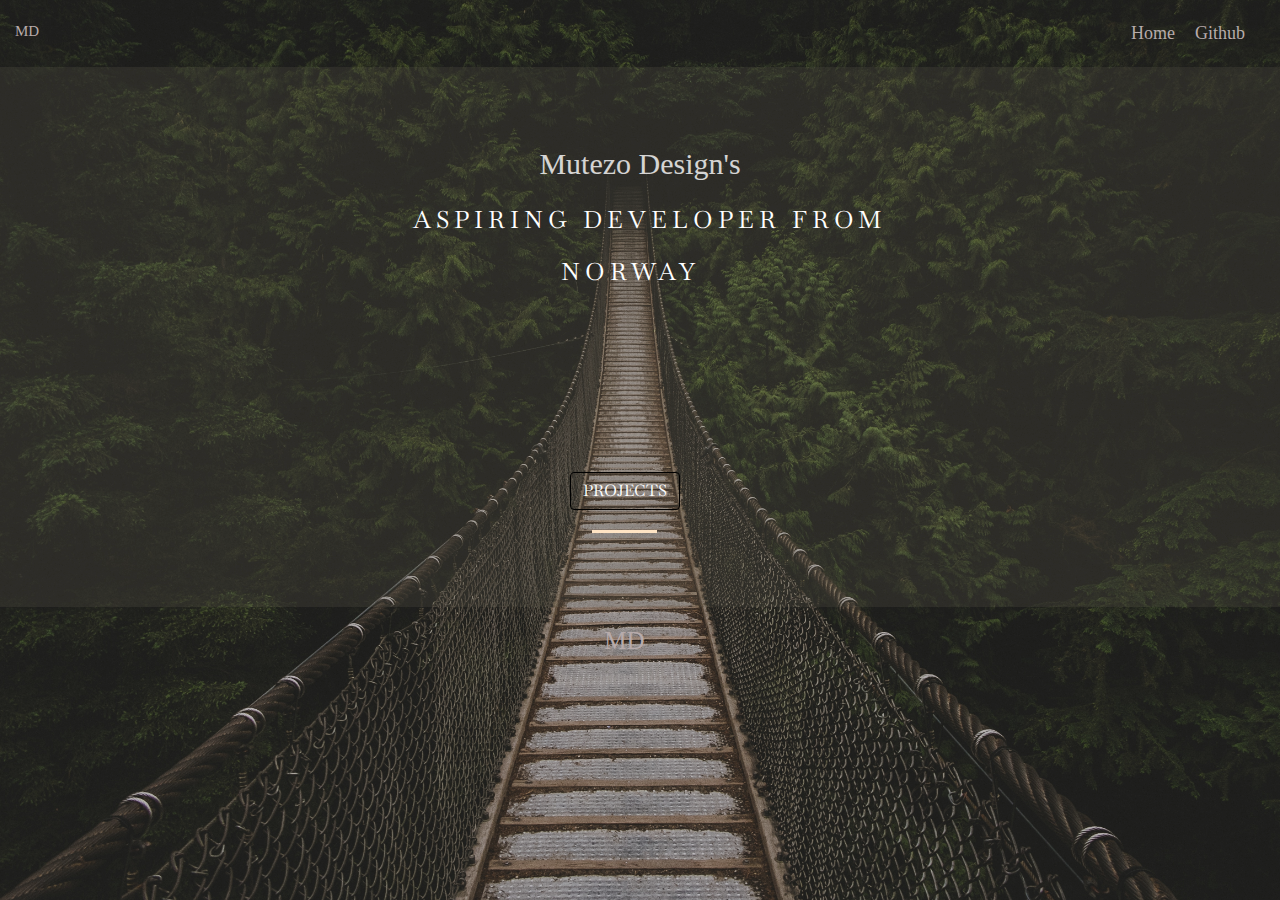
<file: index.html>
<!DOCTYPE html>
<html lang="en">

<head>
    <meta charset="UTF-8">
    <meta name="viewport" content="width=device-width, initial-scale=1.0">
    <meta http-equiv="X-UA-Compatible" content="ie=edge">
    <link rel="stylesheet" href="https://stackpath.bootstrapcdn.com/bootstrap/4.4.1/css/bootstrap.min.css"
        integrity="sha384-Vkoo8x4CGsO3+Hhxv8T/Q5PaXtkKtu6ug5TOeNV6gBiFeWPGFN9MuhOf23Q9Ifjh" crossorigin="anonymous">

    <link rel="stylesheet" href="./css/style.css">
    <link href="https://fonts.googleapis.com/css?family=Open+Sans:300&display=swap" rel="stylesheet">
    <link href="https://fonts.googleapis.com/css?family=Baskervville&display=swap" rel="stylesheet">
    <title>Mutezo Design's</title>
</head>

<body>
    <div class="contaier">

        <header>
            <span class="logo"><a href="./index.html">MD</a></span>
            <nav>
                <ul class="nav">
                    <li><a href="./index.html">Home</a></li>
                    <li><a href="https://github.com/benmutezo" target="_blank">Github</a></li>
                </ul>
            </nav>
        </header>

        <div class="flex">
            <a href="./index.html">
                <p class="title"> Mutezo Design's</p>
            </a>
            <p class="para">Aspiring Developer From <p class="para para-span">Norway</p>
            </p>
            <div id="buffer"></div>
            <div class="buttondiv">
                <a href="./about.html"> <button class="btn btn-outline-primary button" value="button">Projects</button></a>
                <hr>
            </div>

        </div>

        <div id="buffer2"></div>
        <footer>
            <div class="brand">
                <span class="bottom-logo">MD</span>
            </div>
        </footer>
    </div>
</body>


</html>
</file>
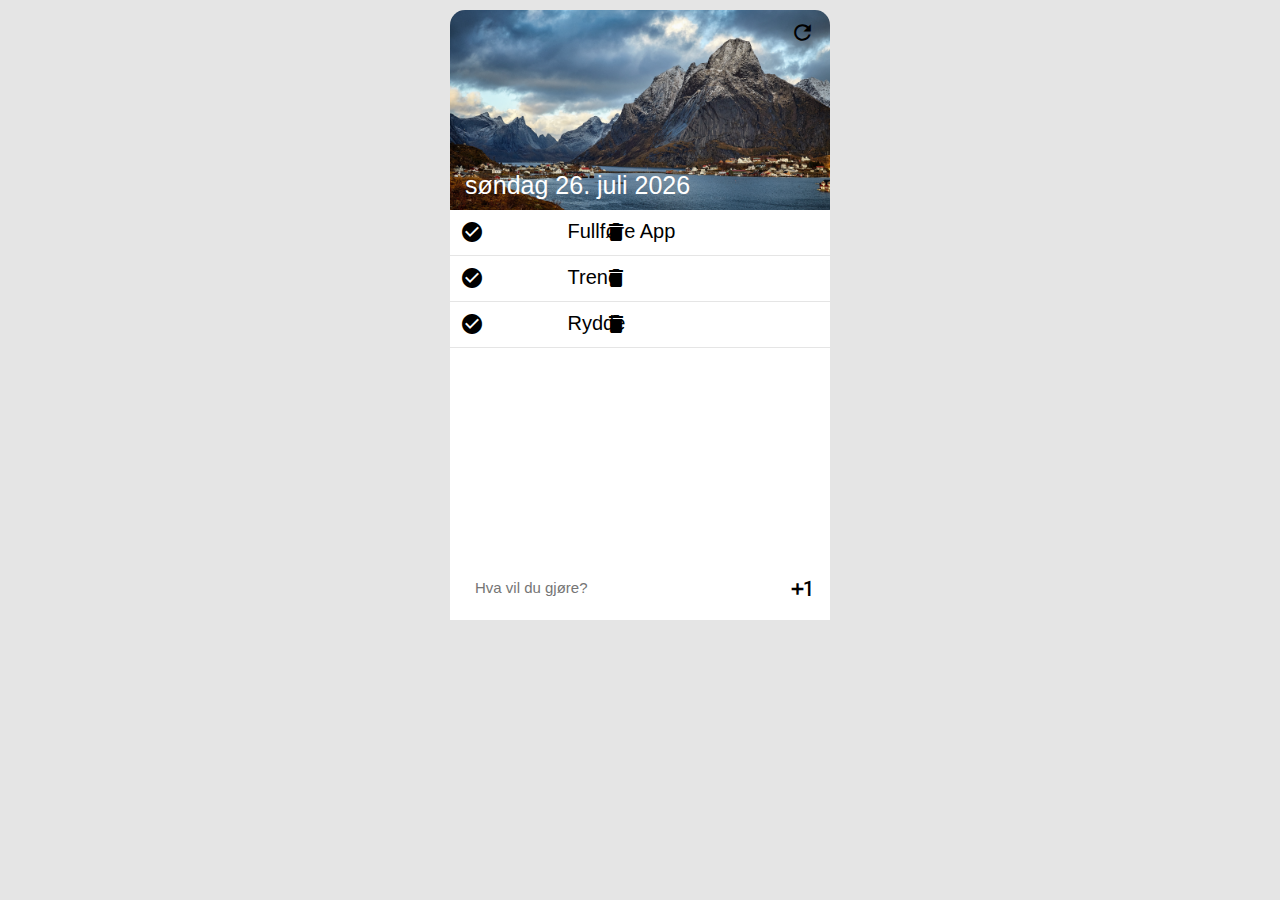
<file: Projects/huskeliste/index.html>
<!DOCTYPE html>
<html lang="en">

<head>
    <meta charset="UTF-8" />
    <meta name="viewport" content="width=device-width, initial-scale=1.0" />
    <meta http-equiv="X-UA-Compatible" content="ie=edge" />
    <link rel="stylesheet" href="./css/app.css">
    <link href="https://fonts.googleapis.com/icon?family=Material+Icons" rel="stylesheet">
    <title>To do list</title>
</head>

<body>

    <div class="container">
        <div class="header">
            <header class="clear">
                <i class="material-icons" id="clear">refresh</i>
            </header>
            <div>
                <div id="date">Put date/time here</div>
            </div>
        </div>
        <div class="content">
            <ul class="list">
                <li>
                    <i class="material-icons done">check_circle_outline</i>
                    <p class="p">Fullføre App</p>
                    <i class="material-icons delete">delete_outline</i>
                </li>
            </ul>
            <ul class="list">
                <li>
                    <i class="material-icons done">check_circle_outline</i>
                    <p class="p">Trene</p>
                    <i class="material-icons delete">delete_outline</i>
                </li>
            </ul>
            <ul class="list">
                <li>
                    <i class="material-icons done ">check_circle_outline</i>
                    <p class="p">Rydde</p>
                    <i class="material-icons delete ">delete_outline</i>
                </li>
            </ul>
        </div>
        <div class="userinput">
            <i class="material-icons addToDo">exposure_plus_1</i>
            <input type="text" id="input" placeholder="Hva vil du gjøre?" />
        </div>
    </div>
    <script src="./js/app.js"></script>
</body>

</html>
</file>
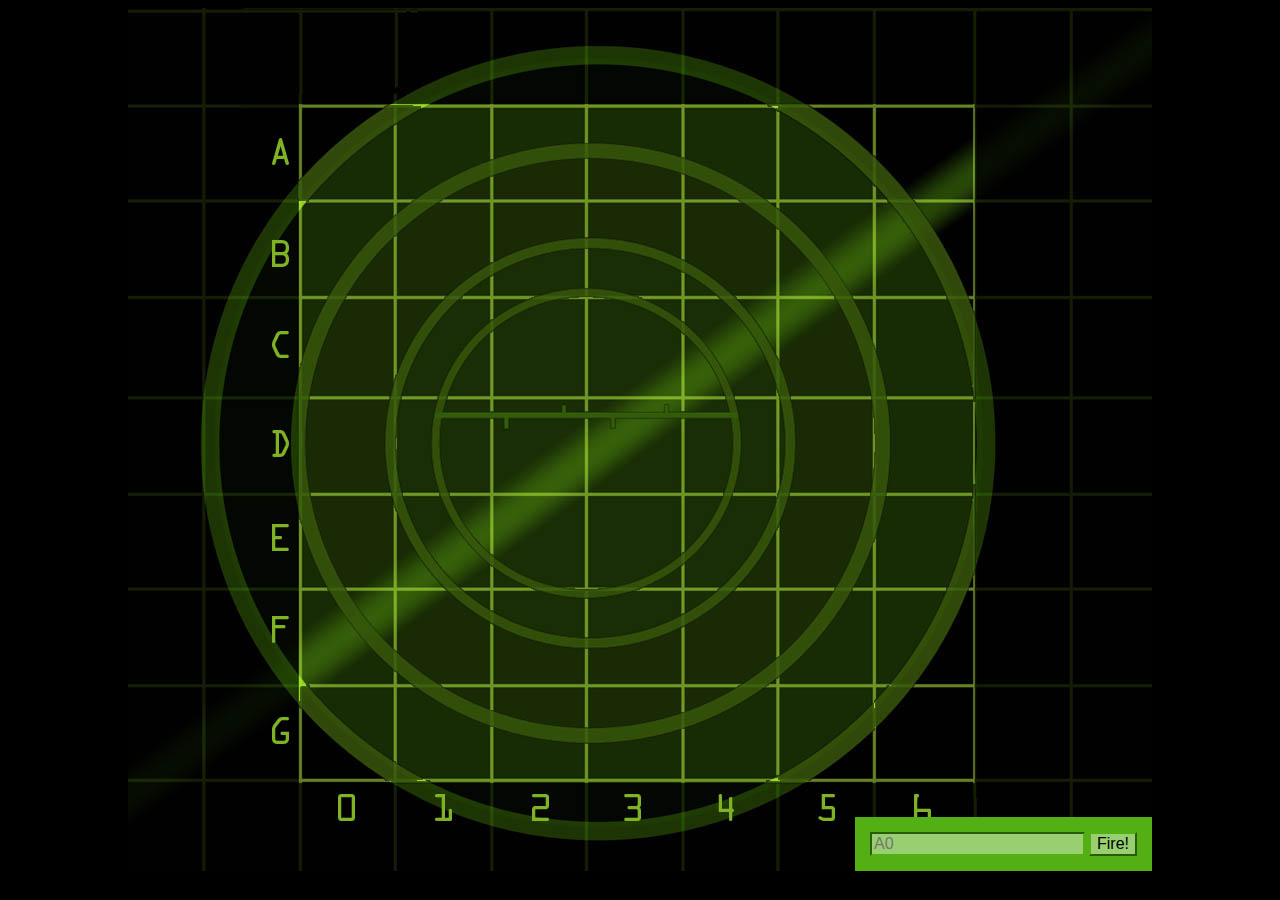
<file: Projects/battleship/battleship.html>
<!doctype html>
<html lang="en">
<head>
<meta charset="utf-8">
<title>Battleship</title>
<style>
body {
	background-color: black;
}
div#board {
	position: relative;
	width: 1024px;
	height: 863px;
	margin: auto;
	background: url("board.jpg") no-repeat;
}

div#messageArea {
	position: absolute;
	top: 0px;
	left: 0px;
	color: rgb(83, 175, 19);
}
.hit {
	background: url("ship.png") no-repeat center center;
}
.miss {
	background: url("miss.png") no-repeat center center;
}
table {
	border-spacing: 0px; 
	position: absolute;
	left: 173px;
	top: 98px;
}
td {
	width: 94px;
	height: 94px;
}
form {
	position: absolute;
	bottom: 0px;
	right: 0px;
	padding: 15px;
	background-color: rgb(83, 175, 19);
}
form input {
	background-color: rgb(152, 207, 113);
	border-color: rgb(83, 175, 19);
	font-size: 1em;
}
</style>
</head>
<body>
<div id="board">
<div id="messageArea"></div>
<table>
<tr>
<td id="00"></td> <td id="01"></td> <td id="02"></td> <td id="03"></td>
<td id="04"></td> <td id="05"></td> <td id="06"></td>
</tr>
<tr>
<td id="10"></td> <td id="11"></td> <td id="12"></td> <td id="13"></td>
<td id="14"></td> <td id="15"></td> <td id="16"></td>
</tr>
<tr>
<td id="20"></td> <td id="21"></td> <td id="22"></td> <td id="23"></td>
<td id="24"></td> <td id="25"></td> <td id="26"></td>
</tr>
<tr>
<td id="30"></td> <td id="31"></td> <td id="32"></td> <td id="33"></td>
<td id="34"></td> <td id="35"></td> <td id="36"></td>
</tr>
<tr>
<td id="40"></td> <td id="41"></td> <td id="42"></td> <td id="43"></td>
<td id="44"></td> <td id="45"></td> <td id="46"></td>
</tr>
<tr>
<td id="50"></td> <td id="51"></td> <td id="52"></td> <td id="53"></td>
<td id="54"></td> <td id="55"></td> <td id="56"></td>
</tr>
<tr>
<td id="60"></td> <td id="61"></td> <td id="62"></td> <td id="63"></td>
<td id="64"></td> <td id="65"></td> <td id="66"></td>
</tr>
</table>
<form>
<input type="text" id="guessInput" placeholder="A0">
<input type="button" id="fireButton" value="Fire!">
</form>
</div>
<script src="battleship.js">
</script>
</body>
</html>
</file>
<file: css/style.css>
* {
  margin: 0px;
  padding: 0%;
  box-sizing: border-box;
}

/* .container {
  display: grid;
} */

body {
  background: linear-gradient(rgba(0, 0, 0, 0.2) 100%, rgba(0, 0, 0, 0.8) 100%),
    url("../pics/bakgrunn.jpg") no-repeat center center fixed;
  -webkit-background-size: cover;
  -moz-background-size: cover;
  -o-background-size: cover;
  background-size: cover;
  font-size: 15px;
}

li,
a,
span {
  display: inline;
  text-decoration-style: none;
  text-decoration: none;
  color: #b7abab;
}

header {
  display: flex;
  justify-content: space-between;
}

.flex {
  padding: 0px 20px;
  display: flex;
  flex-direction: column;
  display: flex;
  justify-content: center;
  align-items: center;
  height: 60vh;

  background-color: rgba(105, 99, 85, 0.2);
}

.flex a {
  text-decoration: none;
}
.nav,
.logo {
  padding: 20px 15px;

  font-family: anurati;

  src: url(/fonts/Anurati-Regular.otf);
}

.logo a {
  cursor: pointer;
  transition: all 0.3s ease-out;
  text-decoration: none;
}

.logo a:hover,
.bottom-logo:hover {
  transition: all 0.3s ease-out;
  color: white;
}

.nav {
  font-size: 18px;
  font-family: monbaiti;
  src: url(/fonts/monbaiti.ttf);
}

.nav li {
  margin-right: 20px;
}

.nav li a {
  transition: all 0.8s ease-out;
  text-decoration: none;
}
@keyframes swing-in-top-fwd {
  0% {
    transform: rotateX(-100deg);
    transform-origin: top;
    opacity: 0;
  }
  100% {
    transform: rotateX(0deg);
    transform-origin: top;
    opacity: 1;
  }
}

.nav li a:hover {
  color: #e7c690;
  transform: scale(1.8);
  animation: swing-in-top-fwd 2s cubic-bezier(0.175, 0.885, 0.32, 1.275) both;
  transition: all 0.4s ease-out;
}

.title {
  transition: all 0.6s ease-out;
  opacity: 1;
  font-size: 30px;
  font-family: anurati;
  color: white;
  transition: all 0.8s ease-out;
  src: url(/fonts/Anurati-Regular.otf);
  opacity: 0.8;
  cursor: pointer;
}

.title:hover {
  transition: all 0.6s ease-out;
  color: #e7c690;
  transform: scale(1);
}
.buttondiv {
  padding-right: 31px;
}

.button {
  text-transform: uppercase;
  border: 1px solid black;
  color: white;
  font-weight: 10;
  font-family: "Baskervville", serif;
  transition: all 0.6s ease-out;
}

.button:hover {
  background-color: silver;
  color: black;
  border-color: wheat;
  border-radius: 50px;
  transition: all 0.6s ease-out;
}

hr {
  border-color: bisque;
  border-width: 3px;
  max-width: 65px;
  margin: 0px auto;
  margin-top: 20px;
}
.para {
  font-size: 1.5rem;
  text-transform: uppercase;
  font-family: "Baskervville", serif;
  padding-left: 20px;
  letter-spacing: 5px;
  color: white;
}

.para-span {
  margin-right: 40px;
}
.anurati {
  font-family: anurati;
  src: url(/fonts/Anurati-Regular.otf);
  color: white;
}

#layout h5 {
  padding-top: 20px;
  padding-bottom: 20px;
  font-size: 20px;
  color: #b7abab;
}

p {
  color: white;
}

#layout {
  display: grid;
  grid-gap: 20px;
  grid-template-columns: repeat(auto-fit, minmax(350px, 1fr));
  margin-top: 0px;

  padding: 0px 15px;
  height: 60vh;
  align-items: center;
  justify-content: center;
}

.about,
.skills,
.social,
.MD {
  height: 250px;
  background-color: rgba(105, 99, 85, 0.2);
  border-radius: 20px;
  padding-left: 20px;
  letter-spacing: 3px;
  color: white;
}

@media only screen and (min-width: 1080px) {
  #layout {
    background-color: rgba(105, 99, 85, 0.2);
  }
}

@media only screen and (max-width: 530px) {
  .para-span {
    margin-right: 30px;
  }
}

@media only screen and (max-width: 800px) {
  #layout {
    display: grid;
    grid-gap: 20px;
    grid-template-rows: repeat(3, 1fr);

    margin: 40px;
  }

  .about,
  .skills,
  .social,
  .MD {
    grid-column-start: span 2;
  }
}

@media only screen and (max-width: 600px) {
  #layout {
    display: grid;
    grid-gap: 20px;
    grid-template-rows: repeat(3, 1fr);

    margin: 40px;
  }

  .about,
  .skills,
  .social,
  .MD {
    grid-column-start: span 2;
  }
}

#buffer {
  margin: 5em;
}

#buffer2 {
  margin: 1em;
}

.brand {
  display: flex;
  flex-direction: column;
  align-items: center;
}

.bottom-logo {
  font-family: anurati;
  color: #b7abab;
  src: url(/fonts/Anurati-Regular.otf);
  margin-right: 31px;
  font-size: 25px;
}

.skills ul li,
.social ul li,
.MD a li
{
  display: flex;
  flex-direction: column;
  list-style-position: inside;
  list-style-type: square;
  display: list-item;
  color: white;
}
</file>
<file: Projects/huskeliste/css/app.css>
body {
  padding: 0;
  margin: 0;
  background-color: rgba(0, 0, 0, 0.1);
  font-family: "Muli", sans-serif;
}

.container {
  padding: 10px;
  width: 380px;
  margin: 0 auto;
}
.header {
  width: 380px;
  height: 200px;
  background-image: url("../pics/background.png");
  background-size: cover;
  background-repeat: no-repeat;
  border-radius: 15px 15px 0 0;
  position: relative;
}

#clear {
  position: absolute;
  font-size: 25px;
  right: 15px;
  top: 10px;
  transition: all 0.4s ease-in-out;
}

#clear:hover {
  color: red;
  transition: all 0.4s ease-in-out;
}

#date {
  position: absolute;
  bottom: 10px;
  left: 15px;
  color: #fff;
  font-size: 25px;
  font-family: "Titillium Web", sans-serif;
}

.list {
  width: 380px;
  height: 45px;
  min-height: 45px;
  position: relative;
  border-bottom: 1px solid rgba(0, 0, 0, 0.1);
  list-style: none;
}

.done {
  position: absolute;
  font-size: 25px;
  top: 10px;
  left: 10px;
  transition: all 0.4s ease-in-out;
}

.done:hover {
  color: rgb(16, 190, 16);
  transition: all 0.4s ease-in-out;
}

.delete {
  position: absolute;
  font-size: 25px;
  top: 10px;
  right: 10px;
  transition: all 0.4s ease-in-out;
}

.delete:hover {
  color: red;
  box-shadow: 0 0.5em 0.5em -0.4em var(--hover);
  transform: translateY(-0.2em);
}

.linethrough {
  text-decoration: line-through;
}

.delete:hover,
.done:hover,
.addToDO,
#clear:hover {
  cursor: pointer;
}

.content p {
  position: absolute;
  margin: 0px auto;
  font-size: 20px;
  left: 117.5px;
  top: 10px;
  max-width: 285px;
}

.content p:hover {
  color: silver;
}
.content {
  width: 380px;
  height: 350px;
  max-height: 350px;
  background-color: #fff;
  overflow: auto;
}

.content ul {
  padding: 0;
  margin: 0;
}

.userinput {
  position: relative;
  width: 360px;
  height: 40px;
  background-color: #fff;
  padding: 10px;
  border-top-color: antiquewhite;
  border: 7px;
}

#input {
  left: 15px;
  outline-color: aliceblue;
}

.userinput i {
  position: absolute;
  font-size: 28px;
  color: black;
  right: 15px;
  top: 15px;
  cursor: pointer;
}

.userinput i:hover {
  color: rgb(9, 240, 9);
}
.userinput input {
  position: absolute;
  left: 50px;
  height: 35px;
  width: 310px;
  background-color: transparent;
  border: none;
  font-size: 20%px;
  padding-left: 10px;
}
.userinput input::-webkit-input-placeholder {
  /* Chrome/Opera/Safari */

  font-family: "Titillium Web", sans-serif;
  font-size: 15px;
}
.userinput input::-moz-placeholder {
  /* Firefox 19+ */

  font-family: "Titillium Web", sans-serif;
  font-size: 15px;
}
.userinput input:-ms-input-placeholder {
  /* IE 10+ */

  font-family: "Titillium Web", sans-serif;
  font-size: 15px;
}
.userinput input:-moz-placeholder {
  /* Firefox 18- */

  font-family: "Titillium Web", sans-serif;
  font-size: 15px;
}

.green {
  color: rgb(16, 190, 16);
  transition: all 0.4s ease-in-out;
}

.green:hover {
  color: black;
  transition: all 0.4s ease-in-out;
}

.addToDo {
  transition: all 0.4s ease-in-out;
}
</file>
